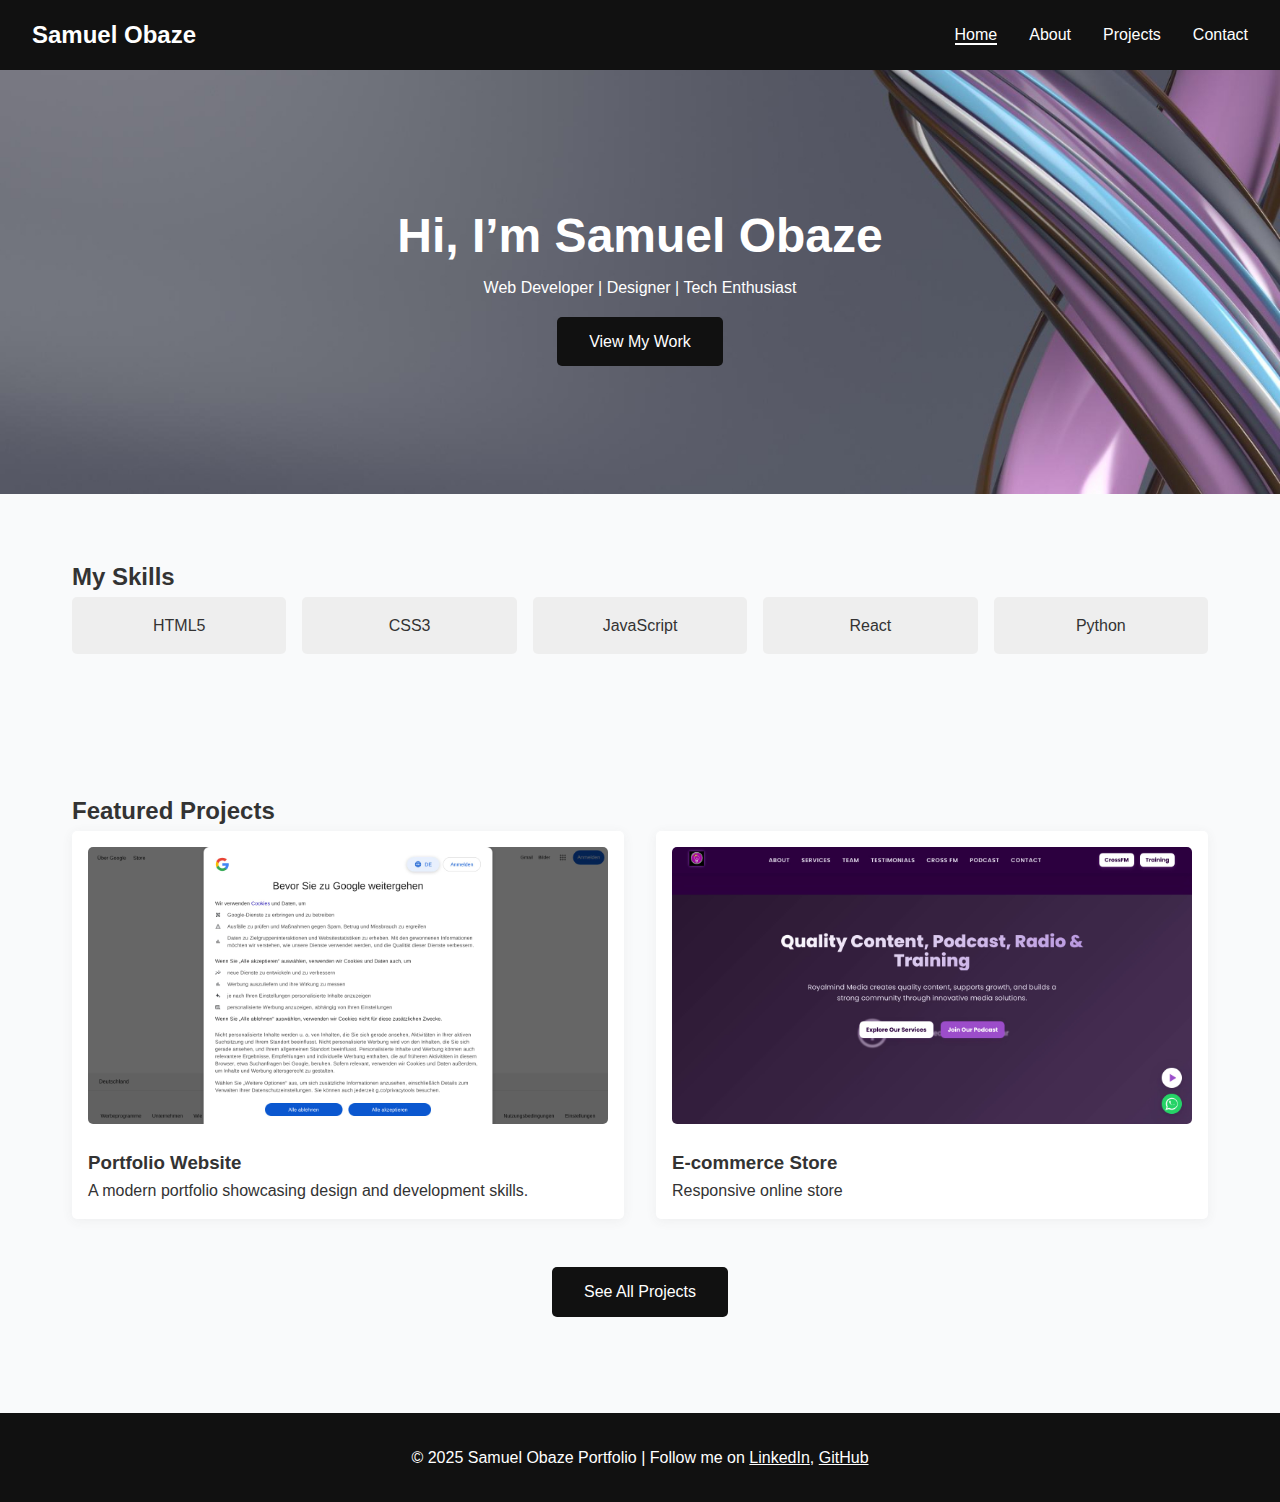
<file: index.html>
<!DOCTYPE html>
<html lang="en">
<head>
  <meta charset="UTF-8">
  <meta name="viewport" content="width=device-width, initial-scale=1.0">
  <title>Samuel Obaze Portfolio</title>
  <link rel="stylesheet" href="css/style.css">
</head>
<body>
  <header>
    <div class="logo">Samuel Obaze</div>
    <nav>
      <ul>
        <li><a href="index.html" class="active">Home</a></li>
        <li><a href="about.html">About</a></li>
        <li><a href="projects.html">Projects</a></li>
        <li><a href="contact.html">Contact</a></li>
      </ul>
      <div class="menu-toggle" id="menu-toggle">&#9776;</div>
    </nav>
  </header>

  <main>
    <section class="hero">
      <h1>Hi, I’m Samuel Obaze</h1>
      <p>Web Developer | Designer | Tech Enthusiast</p>
      <a href="projects.html" class="btn">View My Work</a>
    </section>
    <section class="skills">
      <h2>My Skills</h2>
      <div class="skill-grid">
        <div class="skill">HTML5</div>
        <div class="skill">CSS3</div>
        <div class="skill">JavaScript</div>
        <div class="skill">React</div>
        <div class="skill">Python</div>
      </div>
    </section>
    <section class="featured-projects">
      <h2>Featured Projects</h2>
      <div class="project-grid">
        <div class="project-card">
          <img src="images/web1.jpg" alt="web 1">
          <h3>Portfolio Website</h3>
          <p>A modern portfolio showcasing design and development skills.</p>
        </div>
        <div class="project-card">
          <img src="images/web2.jpg" alt="web2">
          <h3>E-commerce Store</h3>
          <p>Responsive online store</p>
        </div>
      </div>
      <div class="center">
        <a href="projects.html" class="btn">See All Projects</a>
      </div>
    </section>
  </main>
  <footer>
    <p>&copy; 2025 Samuel Obaze Portfolio | Follow me on 
      <a href="#">LinkedIn</a>, <a href="#">GitHub</a>
    </p>
  </footer>
  <script src="js/main.js"></script>
</body>
</html>
</file>
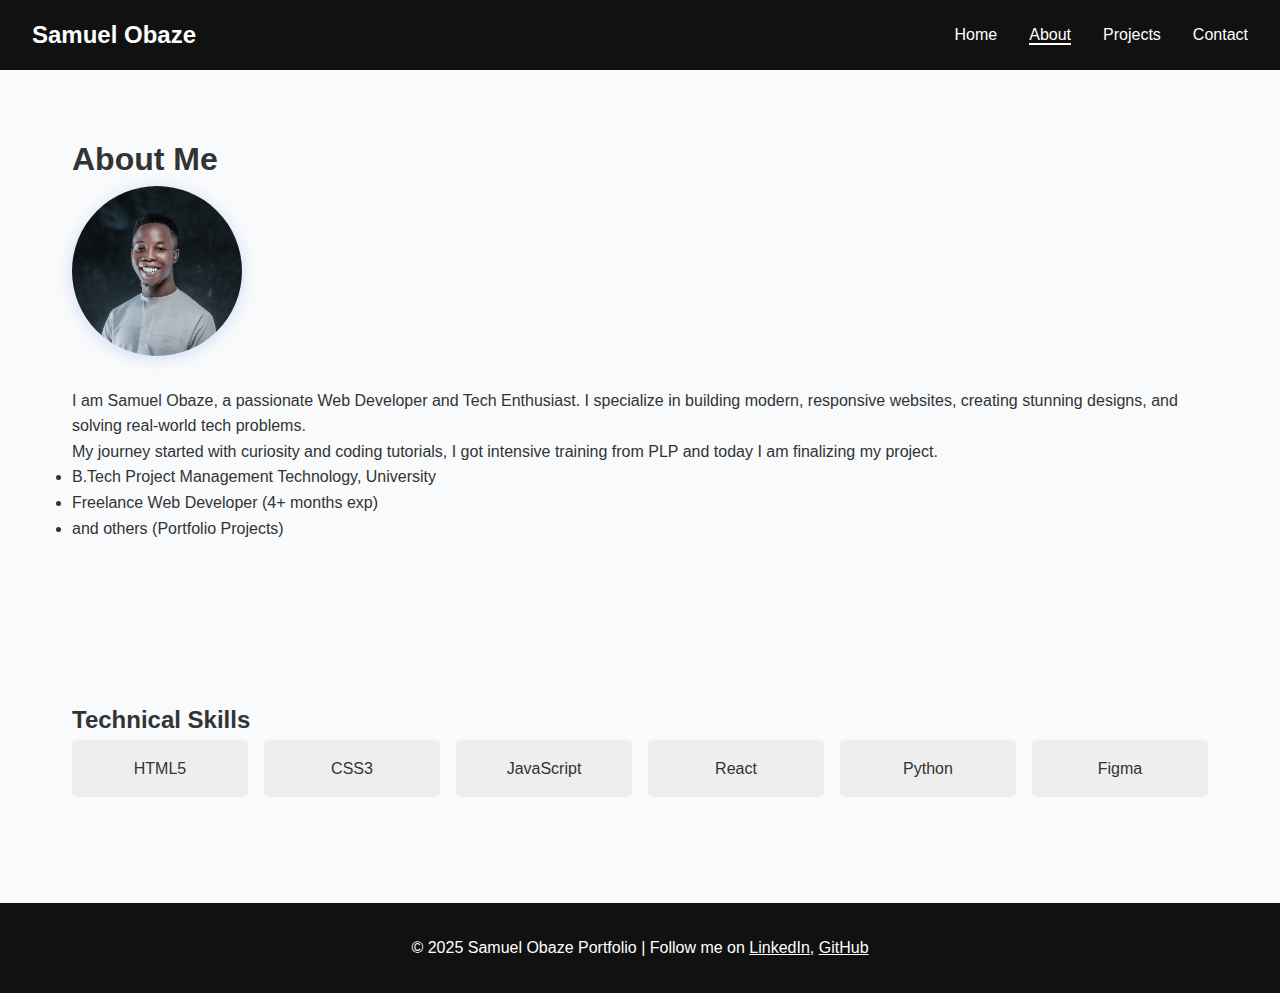
<file: about.html>
<!DOCTYPE html>
<html lang="en">
<head>
  <meta charset="UTF-8">
  <meta name="viewport" content="width=device-width, initial-scale=1.0">
  <title>About Me | Samuel Obaze Portfolio</title>
  <link rel="stylesheet" href="css/style.css">
</head>
<body>
  <header>
    <div class="logo">Samuel Obaze</div>
    <nav>
      <ul>
        <li><a href="index.html">Home</a></li>
        <li><a href="about.html" class="active">About</a></li>
        <li><a href="projects.html">Projects</a></li>
        <li><a href="contact.html">Contact</a></li>
      </ul>
      <div class="menu-toggle" id="menu-toggle">&#9776;</div>
    </nav>
  </header>
  <main>
    <section class="about">
      <h1>About Me</h1>
      <div class="about-flex">
        <img src="images/me.jpg" alt="Samuel Obaze profile photo" class="profile-img">
        <div>
          <p>I am Samuel Obaze, a passionate Web Developer and Tech Enthusiast. I specialize in building modern, responsive websites, creating stunning designs, and solving real-world tech problems.</p>
          <p>My journey started with curiosity and coding tutorials, I got intensive training from PLP and today I am finalizing my project.</p>
          <ul>
            <li>B.Tech Project Management Technology, University</li>
            <li>Freelance Web Developer (4+ months exp)</li>
            <li>and others (Portfolio Projects)</li>
          </ul>
        </div>
      </div>
    </section>
    <section class="skills">
      <h2>Technical Skills</h2>
      <div class="skill-grid">
        <div class="skill">HTML5</div>
        <div class="skill">CSS3</div>
        <div class="skill">JavaScript</div>
        <div class="skill">React</div>
        <div class="skill">Python</div>
        <div class="skill">Figma</div>
      </div>
    </section>
  </main>
  <footer>
    <p>&copy; 2025 Samuel Obaze Portfolio | Follow me on 
      <a href="https://linkedln.com/SamuelStave">LinkedIn</a>, <a href="https://github.com/SamuelStave">GitHub</a>
    </p>
  </footer>
  <script src="js/main.js"></script>
</body>
</html>
</file>
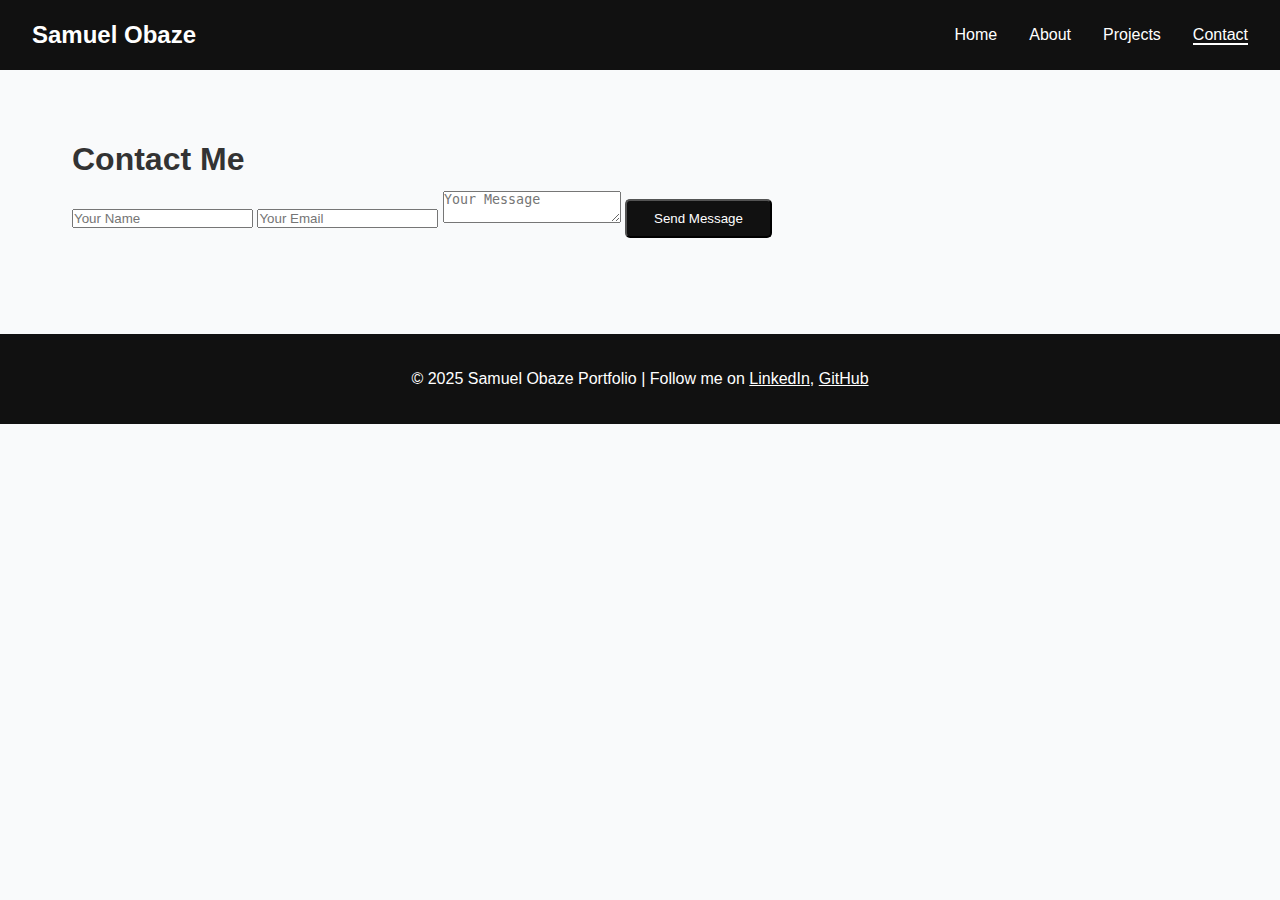
<file: contact.html>
<!DOCTYPE html>
<html lang="en">
<head>
  <meta charset="UTF-8">
  <meta name="viewport" content="width=device-width, initial-scale=1.0">
  <title>Contact | Samuel Obaze Portfolio</title>
  <link rel="stylesheet" href="css/style.css">
</head>
<body>
  <header>
    <div class="logo">Samuel Obaze</div>
    <nav>
      <ul>
        <li><a href="index.html">Home</a></li>
        <li><a href="about.html">About</a></li>
        <li><a href="projects.html">Projects</a></li>
        <li><a href="contact.html" class="active">Contact</a></li>
      </ul>
      <div class="menu-toggle" id="menu-toggle">&#9776;</div>
    </nav>
  </header>
  <main>
    <section class="contact">
      <h1>Contact Me</h1>
      <form id="contactForm">
        <input type="text" id="name" placeholder="Your Name" required>
        <input type="email" id="email" placeholder="Your Email" required>
        <textarea id="message" placeholder="Your Message" required></textarea>
        <button type="submit" class="btn">Send Message</button>
      </form>
    </section>
  </main>
  <footer>
    <p>&copy; 2025 Samuel Obaze Portfolio | Follow me on 
      <a href="#">LinkedIn</a>, <a href="#">GitHub</a>
    </p>
  </footer>
  <script src="js/main.js"></script>
</body>
</html>
</file>
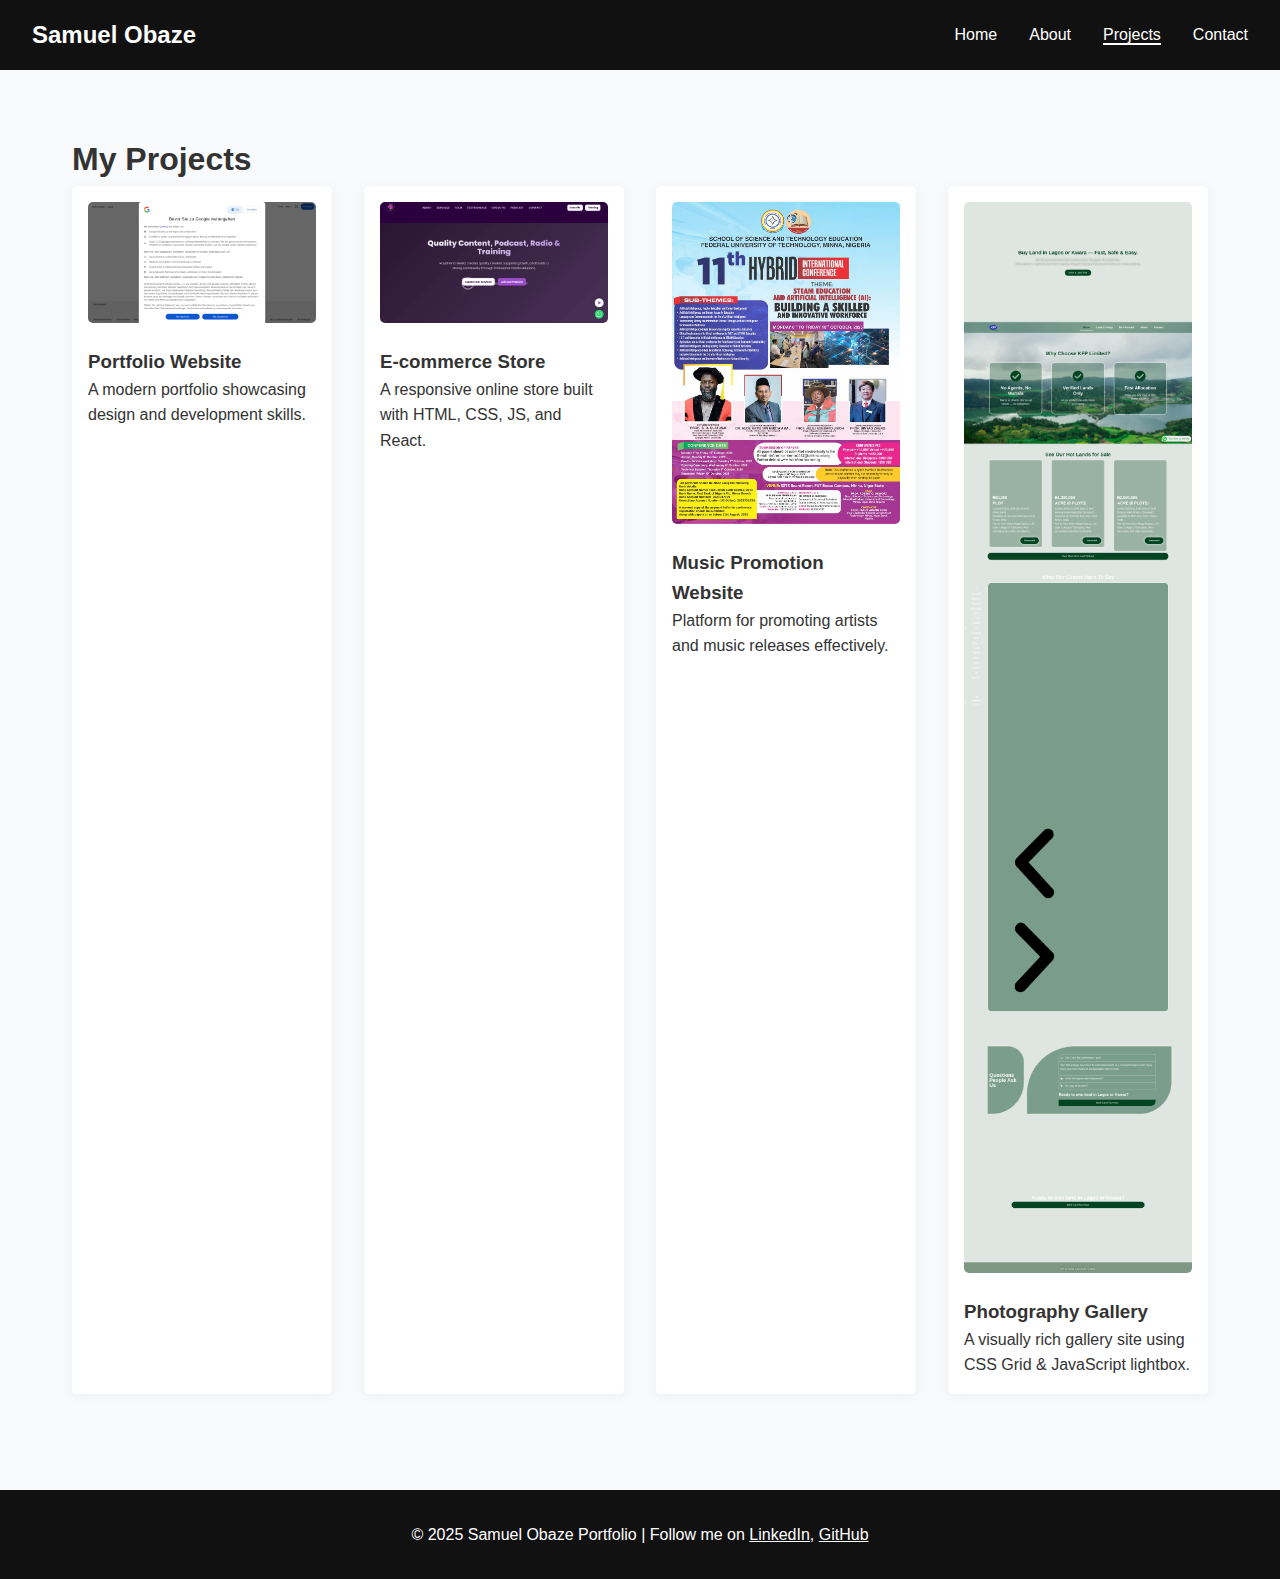
<file: projects.html>
<!DOCTYPE html>
<html lang="en">
<head>
  <meta charset="UTF-8">
  <meta name="viewport" content="width=device-width, initial-scale=1.0">
  <title>Projects | Samuel Obaze Portfolio</title>
  <link rel="stylesheet" href="css/style.css">
</head>
<body>
  <header>
    <div class="logo">Samuel Obaze</div>
    <nav>
      <ul>
        <li><a href="index.html">Home</a></li>
        <li><a href="about.html">About</a></li>
        <li><a href="projects.html" class="active">Projects</a></li>
        <li><a href="contact.html">Contact</a></li>
      </ul>
      <div class="menu-toggle" id="menu-toggle">&#9776;</div>
    </nav>
  </header>
  <main>
    <section class="projects">
      <h1>My Projects</h1>
      <div class="project-grid">
        <div class="project-card">
          <img src="images/web1.jpg" alt="Project 1">
          <h3>Portfolio Website</h3>
          <p>A modern portfolio showcasing design and development skills.</p>
        </div>
        <div class="project-card">
          <img src="images/web2.jpg" alt="Project 2">
          <h3>E-commerce Store</h3>
          <p>A responsive online store built with HTML, CSS, JS, and React.</p>
        </div>
        <div class="project-card">
          <img src="images/web3.jpg" alt="Project 3">
          <h3>Music Promotion Website</h3>
          <p>Platform for promoting artists and music releases effectively.</p>
        </div>
        <div class="project-card">
          <img src="images/web4.jpg" alt="Project 4">
          <h3>Photography Gallery</h3>
          <p>A visually rich gallery site using CSS Grid & JavaScript lightbox.</p>
        </div>
      </div>
    </section>
  </main>
  <footer>
    <p>&copy; 2025 Samuel Obaze Portfolio | Follow me on 
      <a href="#">LinkedIn</a>, <a href="#">GitHub</a>
    </p>
  </footer>
  <script src="js/main.js"></script>
</body>
</html>
</file>
<file: css/style.css>
/* Reset & Base */
* { margin: 0; padding: 0; box-sizing: border-box; }
body {
  font-family: 'Arial', sans-serif;
  line-height: 1.6;
  color: #333;
  background: #f9fafb;
}
header {
  background: #111;
  color: #fff;
  display: flex;
  justify-content: space-between;
  align-items: center;
  padding: 1em 2em;
  position: sticky;
  top: 0;
  z-index: 1000;
}
header .logo {
  font-size: 1.5em;
  font-weight: bold;
}
nav ul {
  display: flex;
  list-style: none;
  gap: 2em;
}
nav ul li a {
  color: #fff;
  text-decoration: none;
  transition: 0.2s;
}
nav ul li a.active, nav ul li a:hover {
  border-bottom: 2px solid #fff;
}
.menu-toggle {
  display: none;
  font-size: 2em;
  cursor: pointer;
}
.hero {
  background: url('../images/hero.jpg') center/cover no-repeat;
  color: #fff;
  text-align: center;
  padding: 8em 2em;
}
.hero h1 { font-size: 3em; }
.btn {
  display: inline-block;
  margin-top: 1em;
  padding: 0.75em 2em;
  background: #111;
  color: #fff;
  text-decoration: none;
  border-radius: 5px;
  transition: 0.3s;
}
.btn:hover { background: #444; }
.skills, .about, .projects, .contact, .featured-projects, .experience { 
  padding: 4em 2em;
  max-width: 1200px;
  margin: 0 auto;
}
.skill-grid {
  display: flex;
  flex-wrap: wrap;
  gap: 1em;
}
.skill {
  flex: 1 1 100px;
  padding: 1em;
  background: #eee;
  text-align: center;
  border-radius: 5px;
  margin-bottom: 10px;
}
.project-grid {
  display: grid;
  grid-template-columns: repeat(auto-fit, minmax(250px, 1fr));
  gap: 2em;
}
.project-card img {
  width: 100%;
  border-radius: 5px;
  margin-bottom: 1em;
}
.project-card {
  background: #fff;
  border-radius: 5px;
  box-shadow: 0 2px 12px #4441;
  padding: 1em;
  transition: transform 0.22s, box-shadow 0.22s;
}
.project-card:hover {
  transform: translateY(-8px) scale(1.02);
  box-shadow: 0 6px 22px #1112;
}
.profile-img {
  width: 170px;
  border-radius: 50%;
  margin-right: 2em;
  box-shadow: 0 2px 16px #2563eb33;
}
.about-flex {
  display: flex;
  align-items: flex-start;
  gap: 2em;
  flex-wrap: wrap;
  margin-bottom: 2em;
}
.center { text-align: center; margin-top: 2em; }
footer {
  background: #111;
  color: #fff;
  text-align: center;
  padding: 2em;
  margin-top: 2em;
}
footer a { color: #fff; text-decoration: underline; transition: color 0.2s;}
footer a:hover { color: #ffb300; }
/* Responsive */
@media (max-width: 900px) {
  .skill-grid, .about-flex { flex-direction: column; align-items: center; }
  .profile-img { margin: 0 0 1.2em 0; }
}
@media (max-width: 768px) {
  nav ul {
    display: none;
    flex-direction: column;
    gap: 1em;
    background: #111;
    position: absolute;
    top: 60px;
    right: 0;
    width: 200px;
    padding: 1em;
  }
  nav ul.show { display: flex; }
  .menu-toggle { display: block; }
  header { flex-direction: column; align-items: flex-start; }
  .hero { padding: 5em 1em; }
}
@media (max-width: 500px) {
  .hero h1 { font-size: 2em; }
  .skills, .about, .projects, .contact, .featured-projects, .experience { padding: 2em 1em; }
}
</file>
